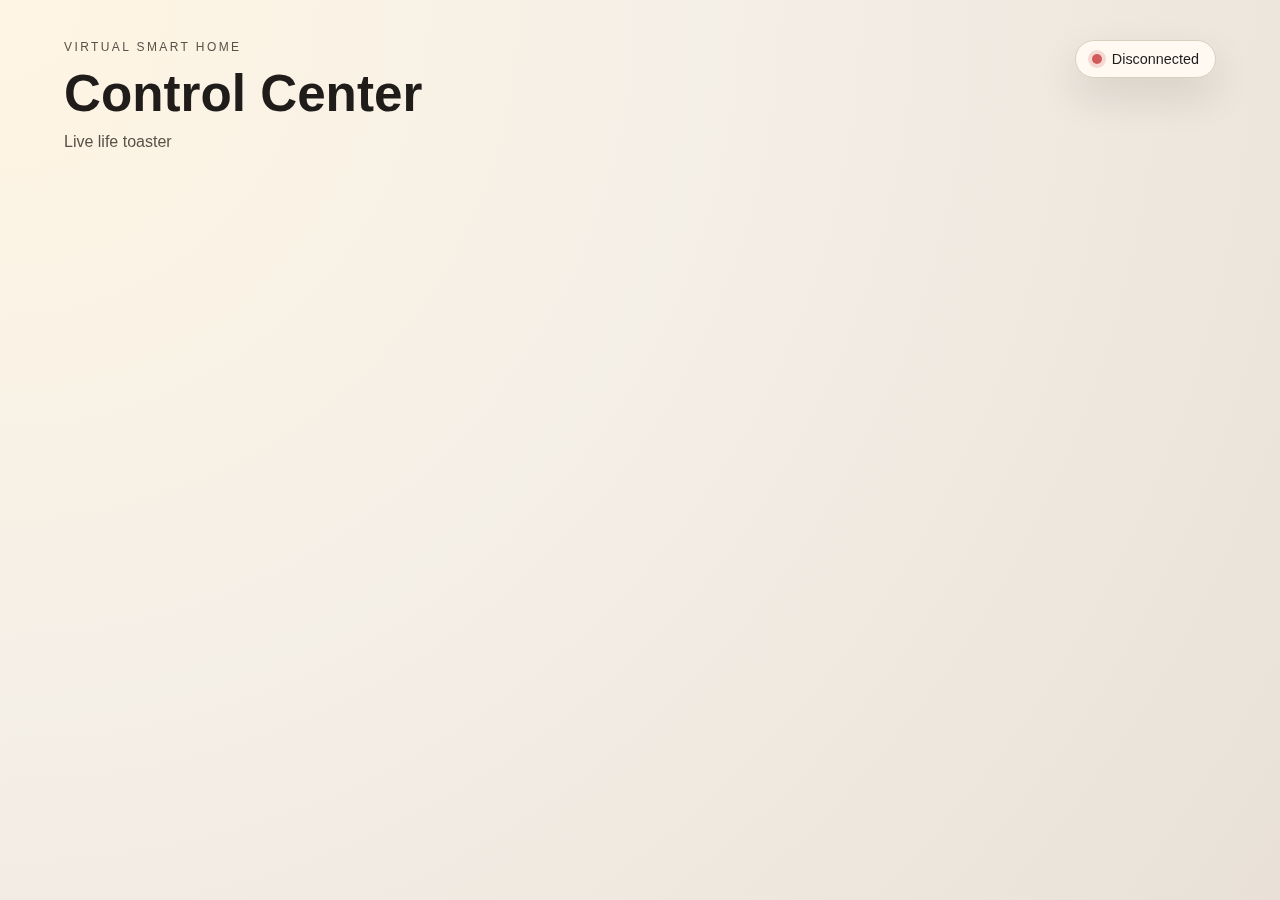
<file: vshome/web/index.html>
<!DOCTYPE html>
<html lang="en">
<head>
  <meta charset="UTF-8" />
  <meta name="viewport" content="width=device-width, initial-scale=1" />
  <title>Virtual Smart Home</title>
  <link rel="stylesheet" href="styles.css" />
</head>
<body>
  <div class="page">
    <header class="hero">
      <div>
        <p class="eyebrow">Virtual Smart Home</p>
        <h1>Control Center</h1>
        <p class="subtitle">Live life toaster</p>
      </div>
      <div class="status">
        <span class="dot" id="ws-dot"></span>
        <span id="ws-status">Connecting</span>
      </div>
    </header>

    <section class="grid" id="device-grid"></section>
  </div>

  <template id="device-card-template">
    <article class="card">
      <header>
        <h2 class="device-name"></h2>
        <p class="device-room"></p>
      </header>
      <div class="device-body"></div>
    </article>
  </template>

  <template id="video-card-template">
    <article class="card video">
      <header>
        <h2>Video Feed</h2>
        <p>Placeholder</p>
      </header>
      <div class="video-box">
        <span>Camera feed coming soon</span>
      </div>
    </article>
  </template>

  <script src="app.js"></script>
</body>
</html>
</file>
<file: vshome/web/styles.css>
:root {
  --bg: #f4efe7;
  --bg-alt: #e6dfd3;
  --ink: #1f1c1a;
  --muted: #5a5149;
  --accent: #1f6f78;
  --accent-soft: #d6ecef;
  --card: #fff9f2;
  --card-border: #d9cfc0;
  --shadow: 0 18px 40px rgba(40, 32, 22, 0.12);
  --radius: 18px;
  --font: "Space Grotesk", "Trebuchet MS", sans-serif;
}

* {
  box-sizing: border-box;
}

body {
  margin: 0;
  font-family: var(--font);
  background: radial-gradient(circle at top left, #fff5e3 0%, var(--bg) 45%, #e9e1d7 100%);
  color: var(--ink);
  min-height: 100vh;
  position: relative;
  overflow-x: hidden;
}

body::before {
  content: "";
  position: fixed;
  inset: 0;
  opacity: 0;
  pointer-events: none;
  z-index: 0;
  animation: none;
  background-color: #8a5a3b;
}

body.toast-warning::before {
  animation: toastBurn 60s linear forwards;
}

body.toast-warning {
  --ink: #f6eee4;
  --muted: #d5c7bc;
}

body.toast-warning .card,
body.toast-warning .status {
  --ink: #1f1c1a;
  --muted: #5a5149;
}

.page {
  max-width: 1200px;
  margin: 0 auto;
  padding: 40px 24px 80px;
  display: flex;
  flex-direction: column;
  gap: 28px;
  animation: fadeIn 0.6s ease-out;
  position: relative;
  z-index: 1;
}

.hero {
  display: flex;
  justify-content: space-between;
  align-items: flex-start;
  gap: 24px;
}

.eyebrow {
  text-transform: uppercase;
  letter-spacing: 0.2em;
  font-size: 0.75rem;
  margin: 0 0 10px;
  color: var(--muted);
}

h1 {
  font-size: clamp(2rem, 4vw, 3.2rem);
  margin: 0 0 10px;
}

.subtitle {
  margin: 0;
  color: var(--muted);
}

.status {
  display: inline-flex;
  align-items: center;
  gap: 10px;
  background: var(--card);
  padding: 10px 16px;
  border-radius: 999px;
  border: 1px solid var(--card-border);
  box-shadow: var(--shadow);
  font-size: 0.9rem;
}

.dot {
  width: 10px;
  height: 10px;
  border-radius: 50%;
  background: #d15b5b;
  box-shadow: 0 0 0 4px rgba(209, 91, 91, 0.2);
}

.dot.connected {
  background: #4caf50;
  box-shadow: 0 0 0 4px rgba(76, 175, 80, 0.2);
}

#device-grid {
  display: flex;
  flex-direction: column;
  gap: 26px;
}

.room-group {
  display: flex;
  flex-direction: column;
  gap: 14px;
}

.room-title {
  margin: 0;
  font-size: 1.1rem;
  color: var(--muted);
  letter-spacing: 0.05em;
  text-transform: uppercase;
}

.room-grid {
  display: grid;
  grid-template-columns: repeat(auto-fit, minmax(240px, 1fr));
  gap: 18px;
}

.card {
  background: var(--card);
  border: 1px solid var(--card-border);
  border-radius: var(--radius);
  padding: 18px;
  display: flex;
  flex-direction: column;
  gap: 12px;
  min-height: 170px;
  box-shadow: var(--shadow);
  position: relative;
  overflow: hidden;
  animation: rise 0.6s ease both;
}

.card.light-on {
  background: linear-gradient(135deg, #fff4b0, #fffaf0);
  border-color: #e7cf7d;
}

.card::after {
  content: "";
  position: absolute;
  inset: auto -30% -40% -30%;
  height: 120px;
  background: linear-gradient(135deg, rgba(31, 111, 120, 0.12), rgba(255, 255, 255, 0));
  pointer-events: none;
}

.device-name {
  margin: 0;
  font-size: 1.15rem;
}

.device-room {
  margin: 0;
  color: var(--muted);
  font-size: 0.85rem;
}

.device-body {
  display: flex;
  flex-direction: column;
  gap: 14px;
}

.state-indicator {
  display: inline-flex;
  align-items: center;
  gap: 10px;
  font-weight: 600;
  color: var(--muted);
}

.state-dot {
  width: 10px;
  height: 10px;
  border-radius: 50%;
  background: #c5b8a6;
  box-shadow: 0 0 0 4px rgba(197, 184, 166, 0.2);
}

.state-dot.on {
  background: var(--accent);
  box-shadow: 0 0 0 4px rgba(31, 111, 120, 0.2);
}

.switch {
  display: inline-flex;
  align-items: center;
  gap: 12px;
  padding: 10px 12px;
  border-radius: 12px;
  background: var(--accent-soft);
  color: var(--accent);
  font-weight: 600;
  border: 1px solid rgba(31, 111, 120, 0.2);
}

.switch input {
  appearance: none;
  width: 44px;
  height: 24px;
  border-radius: 999px;
  background: #d2d0cc;
  position: relative;
  cursor: pointer;
}

.switch input::after {
  content: "";
  position: absolute;
  width: 18px;
  height: 18px;
  border-radius: 50%;
  background: #fff;
  top: 3px;
  left: 3px;
  transition: transform 0.2s ease;
}

.switch input:checked {
  background: var(--accent);
}

.switch input:checked::after {
  transform: translateX(20px);
}

.pill {
  display: inline-flex;
  align-items: center;
  gap: 8px;
  padding: 8px 12px;
  border-radius: 999px;
  background: #efe6d8;
  color: var(--muted);
  font-size: 0.85rem;
}

.slider {
  display: flex;
  flex-direction: column;
  gap: 8px;
}

.slider input[type="range"] {
  width: 100%;
}

.badge {
  font-size: 0.75rem;
  text-transform: uppercase;
  letter-spacing: 0.14em;
  color: var(--muted);
}

.video .video-box {
  flex: 1;
  border-radius: 14px;
  border: 1px dashed var(--card-border);
  background: linear-gradient(135deg, #efebe4, #e4ddd2);
  display: grid;
  place-items: center;
  color: var(--muted);
}

@keyframes fadeIn {
  from {
    opacity: 0;
    transform: translateY(12px);
  }
  to {
    opacity: 1;
    transform: translateY(0);
  }
}

@keyframes rise {
  from {
    opacity: 0;
    transform: translateY(12px);
  }
  to {
    opacity: 1;
    transform: translateY(0);
  }
}

@keyframes toastBurn {
  0% {
    opacity: 0;
    background-color: #8a5a3b;
  }
  20% {
    opacity: 0.4;
    background-color: #7a4d30;
  }
  60% {
    opacity: 0.75;
    background-color: #3d2a1c;
  }
  100% {
    opacity: 0.95;
    background-color: #000000;
  }
}

@media (max-width: 720px) {
  .hero {
    flex-direction: column;
  }
}
</file>
